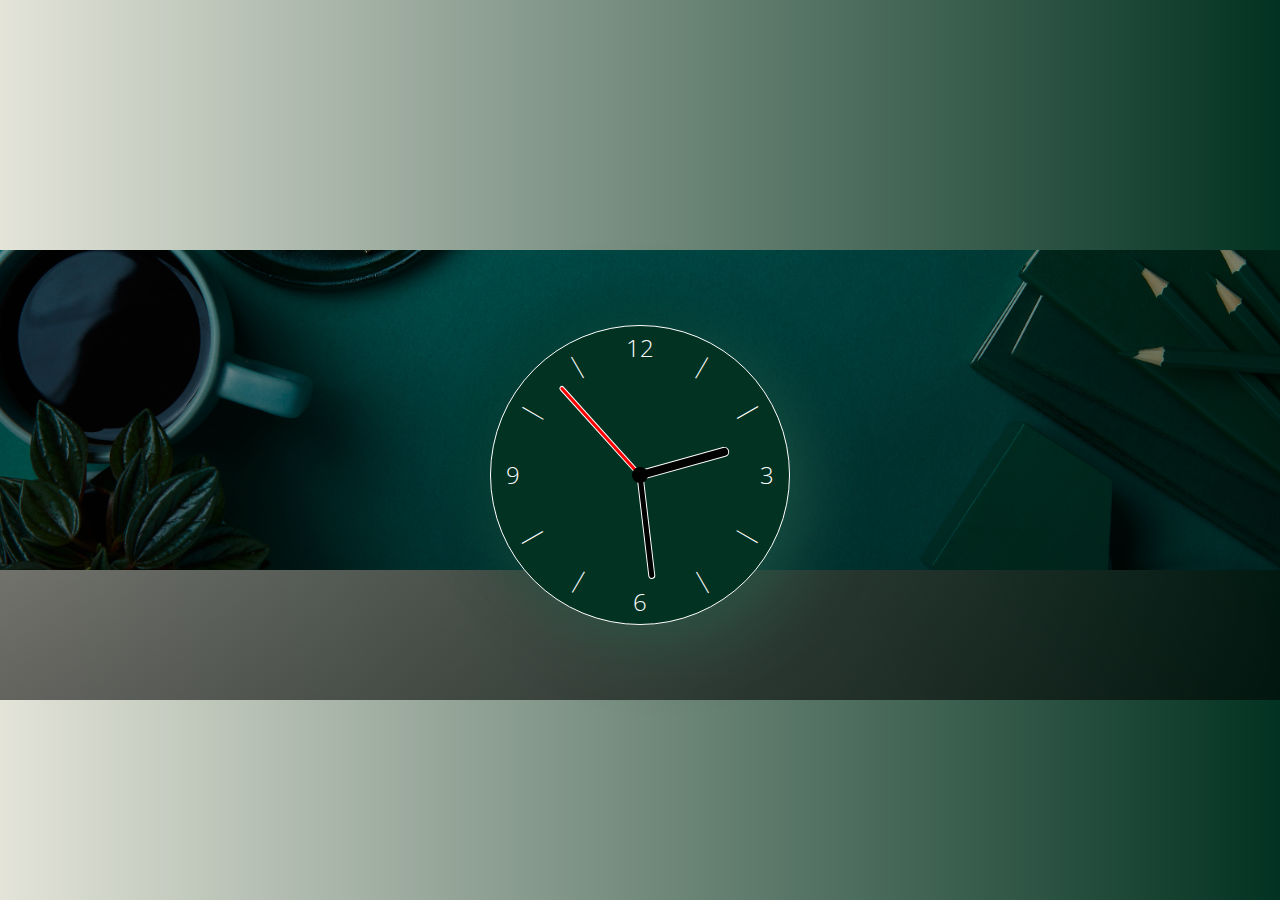
<file: block-BJaaeh/code/index.html>
<!DOCTYPE html>
<html lang="en">
  <head>
    <meta charset="UTF-8" />
    <meta name="viewport" content="width=device-width, initial-scale=1.0" />
    <title>Create A Dynamic Clock</title>
    <link rel="stylesheet" href="style.css" />
    <link rel="preconnect" href="https://fonts.gstatic.com">
    <link href="https://fonts.googleapis.com/css2?family=Open+Sans:wght@300;400;600&display=swap" rel="stylesheet">
  </head>
  <body>
   <section class="clockSection flex">
        <div class="clock">
            <div class="hand hour"></div>
            <div class="hand minute"></div>
            <div class="hand second"></div>


            
            <div class="number number1">|</div>
            <div class="number number2">|</div>
            <div class="number number3"><h2 class="three">3</h2></div>
            <div class="number number4">|</div>
            <div class="number number5">|</div>
            <div class="number number6"><h2 class="six">6</h2></div>
            <div class="number number7">|</div>
            <div class="number number8">|</div>
            <div class="number number9"><h2 class="nine">9</h2></div>
            <div class="number number10">|</div>
            <div class="number number11">|</div>
            <div class="number number12">12</div>
        </div>
   </section>
    <script src="./script.js"></script>
  </body>
</html>
</file>
<file: block-BJaaeh/code/style.css>
* {
  box-sizing: border-box;
}
body {
  font-family: -apple-system, BlinkMacSystemFont, "Segoe UI", Roboto, Oxygen,
    Ubuntu, Cantarell, "Open Sans", "Helvetica Neue", sans-serif;
}
.container {
  display: grid;
  grid-template-columns: repeat(auto-fit, minmax(500px, 1fr));
  grid-gap: 1rem;
}
.box {
  border: 2px solid #D6BCFA;
  height: 500px;
  border-radius: 10px;
}
h1,
h2 {
  text-align: center;
}
/* http://meyerweb.com/eric/tools/css/reset/ 
   v2.0 | 20110126
   License: none (public domain)
*/
html, body, div, span, applet, object, iframe,
h1, h2, h3, h4, h5, h6, p, blockquote, pre,
a, abbr, acronym, address, big, cite, code,
del, dfn, em, img, ins, kbd, q, s, samp,
small, strike, strong, sub, sup, tt, var,
b, u, i, center,
dl, dt, dd, ol, ul, li,
fieldset, form, label, legend,
table, caption, tbody, tfoot, thead, tr, th, td,
article, aside, canvas, details, embed, 
figure, figcaption, footer, header, hgroup, 
menu, nav, output, ruby, section, summary,
time, mark, audio, video {
  margin: 0;
  padding: 0;
  border: 0;
  font-size: 100%;
  font: inherit;
  vertical-align: baseline;
}
/* HTML5 display-role reset for older browsers */
article, aside, details, figcaption, figure, 
footer, header, hgroup, menu, nav, section {
  display: block;
}
body {
  line-height: 1;
  font-family: 'Open Sans', sans-serif;
  background: #215f00;  /* fallback for old browsers */
  background: -webkit-linear-gradient(to right, #e4e4d9, rgb(2,50,33));  /* Chrome 10-25, Safari 5.1-6 */
  background: linear-gradient(to right, #e4e4d9, rgb(2,50,33)); /* W3C, IE 10+/ Edge, Firefox 16+, Chrome 26+, Opera 12+, Safari 7+ */

}
ol, ul {
  list-style: none;
}
blockquote, q {
  quotes: none;
}
blockquote:before, blockquote:after,
q:before, q:after {
  content: '';
  content: none;
}
table {
  border-collapse: collapse;
  border-spacing: 0;
}
/* Custom Styles */
*, *::after, *::before{
  box-sizing:  border-box;
}

.flex{
  display: flex;
  align-items: center;
  justify-content: center;
}
.clockSection{
    margin-top: 250px;
    background: linear-gradient(rgba(0, 0, 0, 0.349),rgba(0, 0, 0, 0.562)),url(../code/Untitled\ design.png) no-repeat;
    background-size: 100%;
    height: 450px;
}
.clock{
  width: 300px;
  height: 300px;
  border-radius: 50%;
  border: 1px solid white;
  color: white;
  position: relative;
  font-weight: lighter;
  background: rgb(2,50,33);
  box-shadow:  20px 20px 60px rgba(41, 99, 79, 0.548),
             -20px -20px 60px rgba(2, 50, 33, 0.336);

}
.clock .number{
  /* --rotation :0; */
  position: absolute;
  width:  100%;
  height: 100%;
  text-align: center;
  /* transform:rotate(var(--rotation)) ; */
  font-size: 1.5rem;
  padding: 0.6rem;  
}

/* .clock .number1 { --rotation : 30deg} */
/* .clock .number2 { --rotation : 60deg}
.clock .number3 { --rotation : 90deg}
.clock .number4 { --rotation : 120deg}
.clock .number5 { --rotation : 150deg}
.clock .number6 { --rotation : 180deg}
.clock .number7 { --rotation : 210deg}
.clock .number8 { --rotation : 240deg}
.clock .number9 { --rotation : 270deg}
.clock .number10 { --rotation : 300deg}
.clock .number11 { --rotation : 330deg} */

.clock .number1{ transform: rotate(30deg);}
.clock .number2{ transform: rotate(60deg);}
.clock .number3{ transform: rotate(90deg);}
.clock .number4{ transform: rotate(120deg);}
.clock .number5{ transform: rotate(150deg);}
.clock .number6{ transform: rotate(180deg);}
.clock .number7{ transform: rotate(210deg);}
.clock .number8{ transform: rotate(240deg);}
.clock .number9{ transform: rotate(270deg);}
.clock .number10{ transform: rotate(300deg);}
.clock .number11{ transform: rotate(330deg);}

.three{
   transform: rotate(270deg);
   font-weight: lighter;
}
.six{
   transform: rotate(180deg);
   font-weight: lighter;
}
.nine{
   transform: rotate(90deg);
   font-weight: lighter;
}

.clock::after{
  content: '';
  position: absolute;
  background-color: black;
  z-index: 11;
  width: 1rem;
  height: 1rem;
  top: 50%;
  left: 50%;
  transform: translate(-50%, -50%);
  border-radius: 50%;
}


.clock .hand{
  --rotation : 0;
  position: absolute;
  bottom: 50%;
  left: 50%;
  background-color: black;
  border: 0.5px solid #FFFFFF;
  transform-origin: bottom;
  z-index: 10;
  transform: translateX(-50%) rotate(calc(var(--rotation) * 1deg));
}
.clock .second{
  width: 5px;
  height: 40%;
  background-color: red;
  border-top-left-radius: 40px;
  border-top-right-radius: 40px;
}
 .clock .minute{
  width: 7px;
  height: 35%;
  border-top-left-radius: 40px;
  border-top-right-radius: 40px;
  /* background-color: red; */
}
 .clock .hour{
  width: 10px;
  height: 31%;
  border-top-left-radius: 40px;
  border-top-right-radius: 40px;
  /* background-color: red; */
}
</file>
